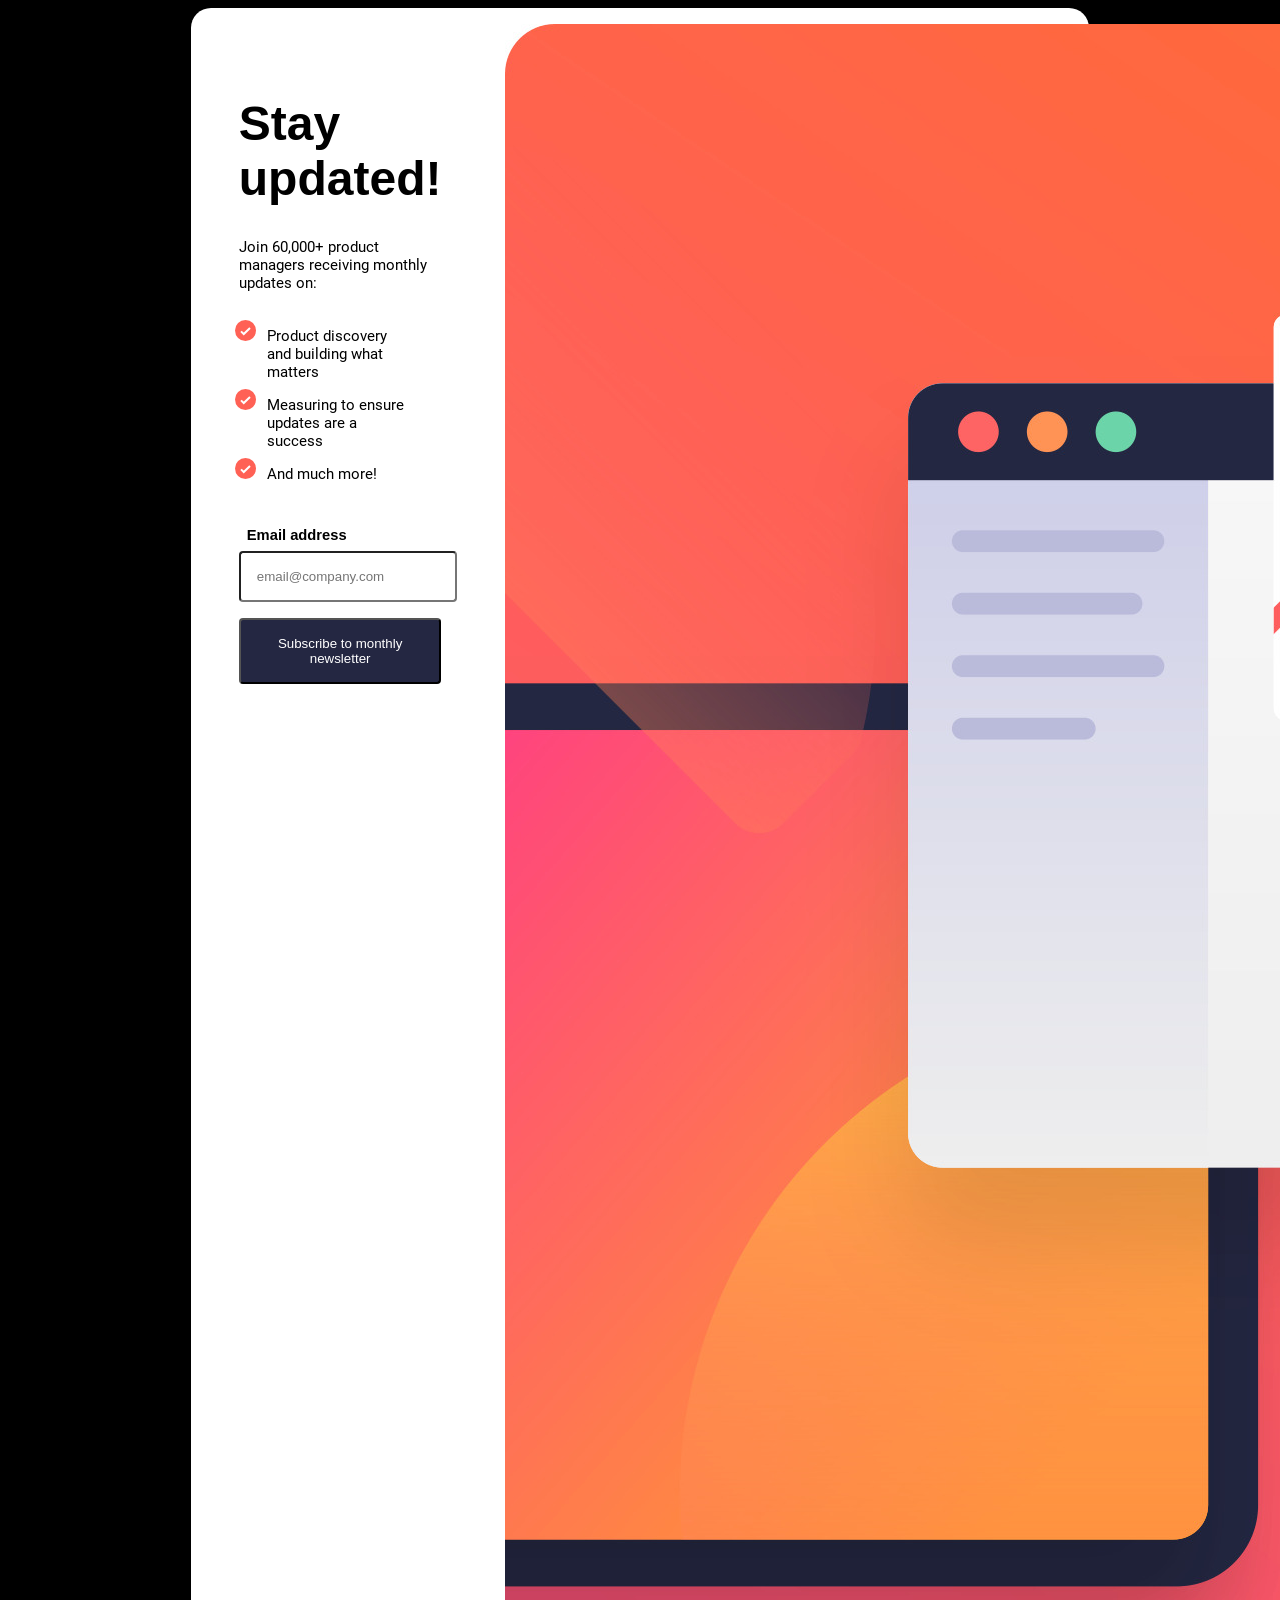
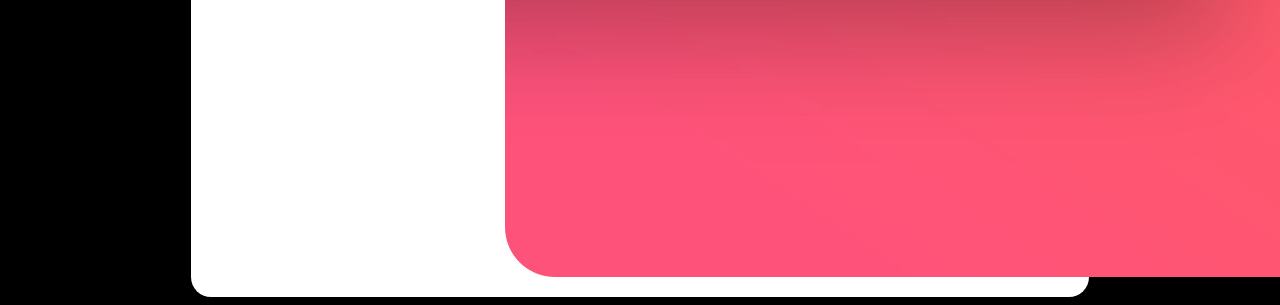
<file: index.html>
<!DOCTYPE html>
<html lang="en">
<head>
  <meta charset="UTF-8">
  <meta name="viewport" content="width=device-width, initial-scale=1.0"> <!-- displays site properly based on user's device -->

  <link rel="icon" type="image/png" sizes="32x32" href="./assets/images/favicon-32x32.png">
  <link rel="stylesheet" href="style.css">
  
  <title>Frontend Mentor | Newsletter sign-up form with success message</title>

</head>
<body>
<div id="form-container"> 
  <!-- Sign-up form start -->
<div class="sign-up-form">
  <div class="form-content">
  <h1>Stay updated!</h1>

 <p> Join 60,000+ product managers receiving monthly updates on:</p>
  <ul>
 <li> Product discovery and building what matters</li>
 <li> Measuring to ensure updates are a success</li>
 <li> And much more!</li>
  </ul>
  <form>
  <label for="Email"><b>Email address</b></label>
  <input type="email" name="Email" id="email" placeholder="email@company.com">
  <button onclick ="subscribe()">Subscribe to monthly newsletter</button>
  </form>
  <!-- Sign-up form end -->
   </div>
   <div class="image">
    <img src="./assets/images/illustration-sign-up-desktop.jpg" alt="image">
   </div>
</div>
</div>
<script>
  <!-- Success message start -->
function subscribe() {
  const email = document.getElementById("email").value;
  const emailPattern = /^[^\s@]+@[^\s@]+\.[^\s@]+$/;

  if (emailPattern.test(email)) {
  alert("Thank you for subscribing");
} else {
  alert("Invalid email address. Please enter a valid email address.")
}
} 

  /*

  A confirmation email has been sent to ash@loremcompany.com. 
  Please open it and click the button inside to confirm your subscription.

  Dismiss message

  <!-- Success message end -->*/
  </script>
  <div class="attribution">
    Challenge by <a href="https://www.frontendmentor.io?ref=challenge" target="_blank">Frontend Mentor</a>. 
    Coded by <a href="#">jermina khoza</a>.
  </div>
</body>
</html>
</file>
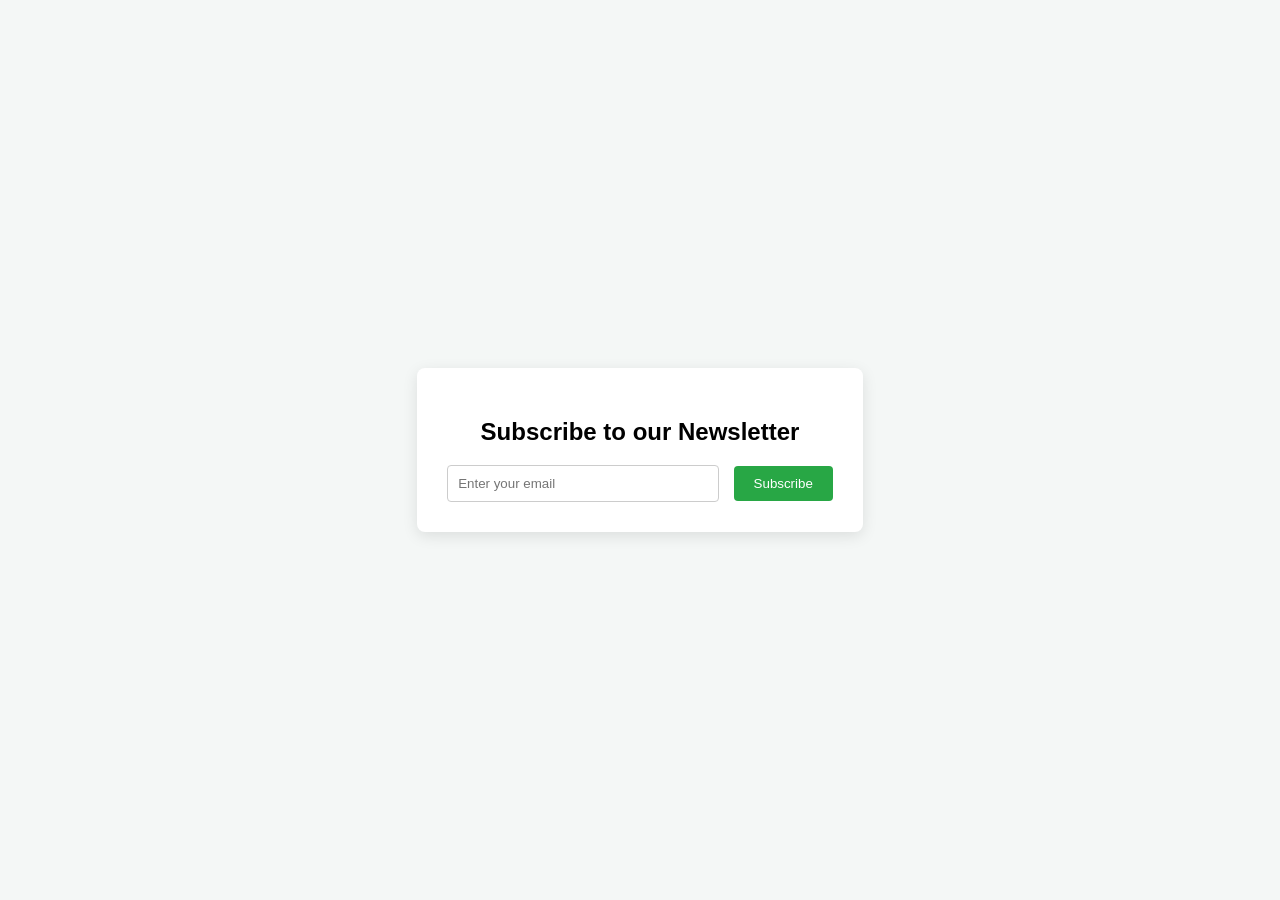
<file: practice.html>
<!DOCTYPE html>
<html lang="en">
<head>
  <meta charset="UTF-8">
  <meta name="viewport" content="width=device-width, initial-scale=1.0">
  <title>Custom Subscription Pop-up</title>
  <style>
    /* --- Page Styles --- */
    body {
      font-family: Arial, sans-serif;
      background-color: #f4f7f6;
      display: flex;
      justify-content: center;
      align-items: center;
      height: 100vh;
      margin: 0;
    }

    .form-container {
      background: white;
      padding: 30px;
      border-radius: 8px;
      box-shadow: 0 4px 15px rgba(0,0,0,0.1);
      text-align: center;
    }

    input[type="email"] {
      padding: 10px;
      width: 250px;
      border: 1px solid #ccc;
      border-radius: 4px;
      margin-right: 10px;
    }

    .submit-btn {
      padding: 10px 20px;
      background-color: #28a745;
      color: white;
      border: none;
      border-radius: 4px;
      cursor: pointer;
    }

    .submit-btn:hover {
      background-color: #218838;
    }

    /* --- Custom Pop-up (Modal) Styles --- */
    .modal {
      display: none; /* Hidden by default */
      position: fixed;
      z-index: 1000;
      left: 0;
      top: 0;
      width: 100%;
      height: 100%;
      background-color: rgba(0, 0, 0, 0.5); /* Dimmed background overlay */
    }

    .modal-content {
      background-color: #fff;
      margin: 15% auto; /* 15% from the top, centered horizontally */
      padding: 25px;
      border-radius: 8px;
      width: 320px;
      text-align: center;
      box-shadow: 0 4px 20px rgba(0, 0, 0, 0.2);
      position: relative;
    }

    .close-btn {
      position: absolute;
      right: 15px;
      top: 10px;
      font-size: 24px;
      cursor: pointer;
      color: #aaa;
    }

    .close-btn:hover {
      color: #000;
    }

    .modal-btn {
      background-color: #007bff;
      color: white;
      border: none;
      padding: 10px 25px;
      border-radius: 4px;
      cursor: pointer;
      margin-top: 15px;
      font-size: 14px;
    }

    .modal-btn:hover {
      background-color: #0056b3;
    }
  </style>
</head>
<body>

  <div class="form-container">
    <h2>Subscribe to our Newsletter</h2>
    <form id="subscriptionForm" onsubmit="validateForm(event)">
      <input type="email" id="emailInput" placeholder="Enter your email" required>
      <button type="submit" class="submit-btn">Subscribe</button>
    </form>
  </div>

  <div id="customAlert" class="modal">
    <div class="modal-content">
      <span class="close-btn" onclick="closeModal()">&times;</span>
      <p id="alertMessage"></p>
      <button class="modal-btn" onclick="closeModal()">OK</button>
    </div>
  </div>

  <script>
    // A basic Regular Expression pattern for email validation
    const emailPattern = /^[a-zA-Z0-9._-]+@[a-zA-Z0-9.-]+\.[a-zA-Z]{2,6}$/;

    // Function that runs when the form is submitted
    function validateForm(event) {
      // Prevent the page from reloading on form submission
      event.preventDefault(); 
      
      const email = document.getElementById("emailInput").value;

      // Your original logic integrated with the custom modal
      if (emailPattern.test(email)) {
        showModal("Thank you for subscribing!");
        document.getElementById("subscriptionForm").reset(); // Clear input field on success
      } else {
        showModal("Invalid email address. Please enter a valid email address.");
      }
    }

    // Function to display the custom pop-up
    function showModal(message) {
      const modal = document.getElementById("customAlert");
      const modalMessage = document.getElementById("alertMessage");
      
      modalMessage.textContent = message; // Drop in the custom text
      modal.style.display = "block";      // Make the modal visible
    }

    // Function to close the pop-up
    function closeModal() {
      const modal = document.getElementById("customAlert");
      modal.style.display = "none";       // Hide the modal
    }

    // Close the pop-up automatically if user clicks anywhere outside of the white modal box
    window.onclick = function(event) {
      const modal = document.getElementById("customAlert");
      if (event.target == modal) {
        modal.style.display = "none";
      }
    }
  </script>

</body>
</html>
</file>
<file: style.css>
.attribution { display: none; font-size: 11px; text-align: center; }
    .attribution a { color: hsl(228, 45%, 44%); }
    @font-face {
      font-family: 'Roboto-Bold'; /
      src:url('assets/fonts/Roboto-Bold.ttf') format ('truetype'); 
    }
     @font-face {
      font-family:'Roboto-Regular'; 
      src: url('assets/fonts/Roboto-Regular.ttf') format('truetype'); 
    }

    body{
      background-color: black;
      font-family: 'Roboto-Regular', sans-serif;
    }
    #form-container {
      display: flex;
      justify-content:center;
      align-items:center;
    }
    .sign-up-form{
     
      background-color: #ffffff;
      text-align: center;
      display: grid;
      grid-template-columns: 1fr 1fr;
      border-radius: 20px;
      max-width: 56.15rem;
      width: auto;
    }
    .form-content{
    text-align: left;
    margin: 0 3rem;
    font-size: 0.92rem;
    }
    h1{
      font-family: 'Roboto-Bold', sans-serif;
      font-size: 3rem;
      padding-top: 3.5rem;
    }ul {
      padding-left: 0;
      margin-left: 0;
      margin: 1.5rem;
    }
     
    ul li{
      list-style: none;
      list-style-image:url('assets/images/icon-list.svg');
      padding: 0.25rem ;
       
    }
    label b{
      display: block;
      font-family: 'Roboto-Bold', sans-serif;
      padding-top: 1rem;
      margin: 0.50rem;
     
    }
    input
    {
      padding: 1rem;
      width: 90%;
      border-radius: 0.25rem;
      text-align: left;
    }
    button{
      margin-top: 1rem;
      border-radius: 0.25rem;
      background-color: #242742;
      padding:1rem;
      width: 100%;
      color:#ffffff;
    }
    .image{
      padding:1rem;
    }
    @media(max-width:49.25rem)/*788/16px= 49.25rem*/{
      .form-content{
        order: 2;
        font-size: 1.5rem;
        
        border-radius: none;
      }
      .sign-up-form{
        display: grid;
        grid-template-columns: 1fr;
        width: 100%;
         border-radius: 0;
         padding-bottom: 2rem;
      }
      h1{
        font-size: 2.75rem;
      } 
      ul{
        padding-left: 0;
        margin: 1rem;
      }  
      .image{
        order: 1;
        padding: 0;
        
      }
      .image img{
        display: block;
    width: 100%;      
    height: auto;    
    object-fit: cover;
    height:35rem;
    
      }
      button{
        
        padding-bottom: 1rem;
      }
    
    }
</file>
